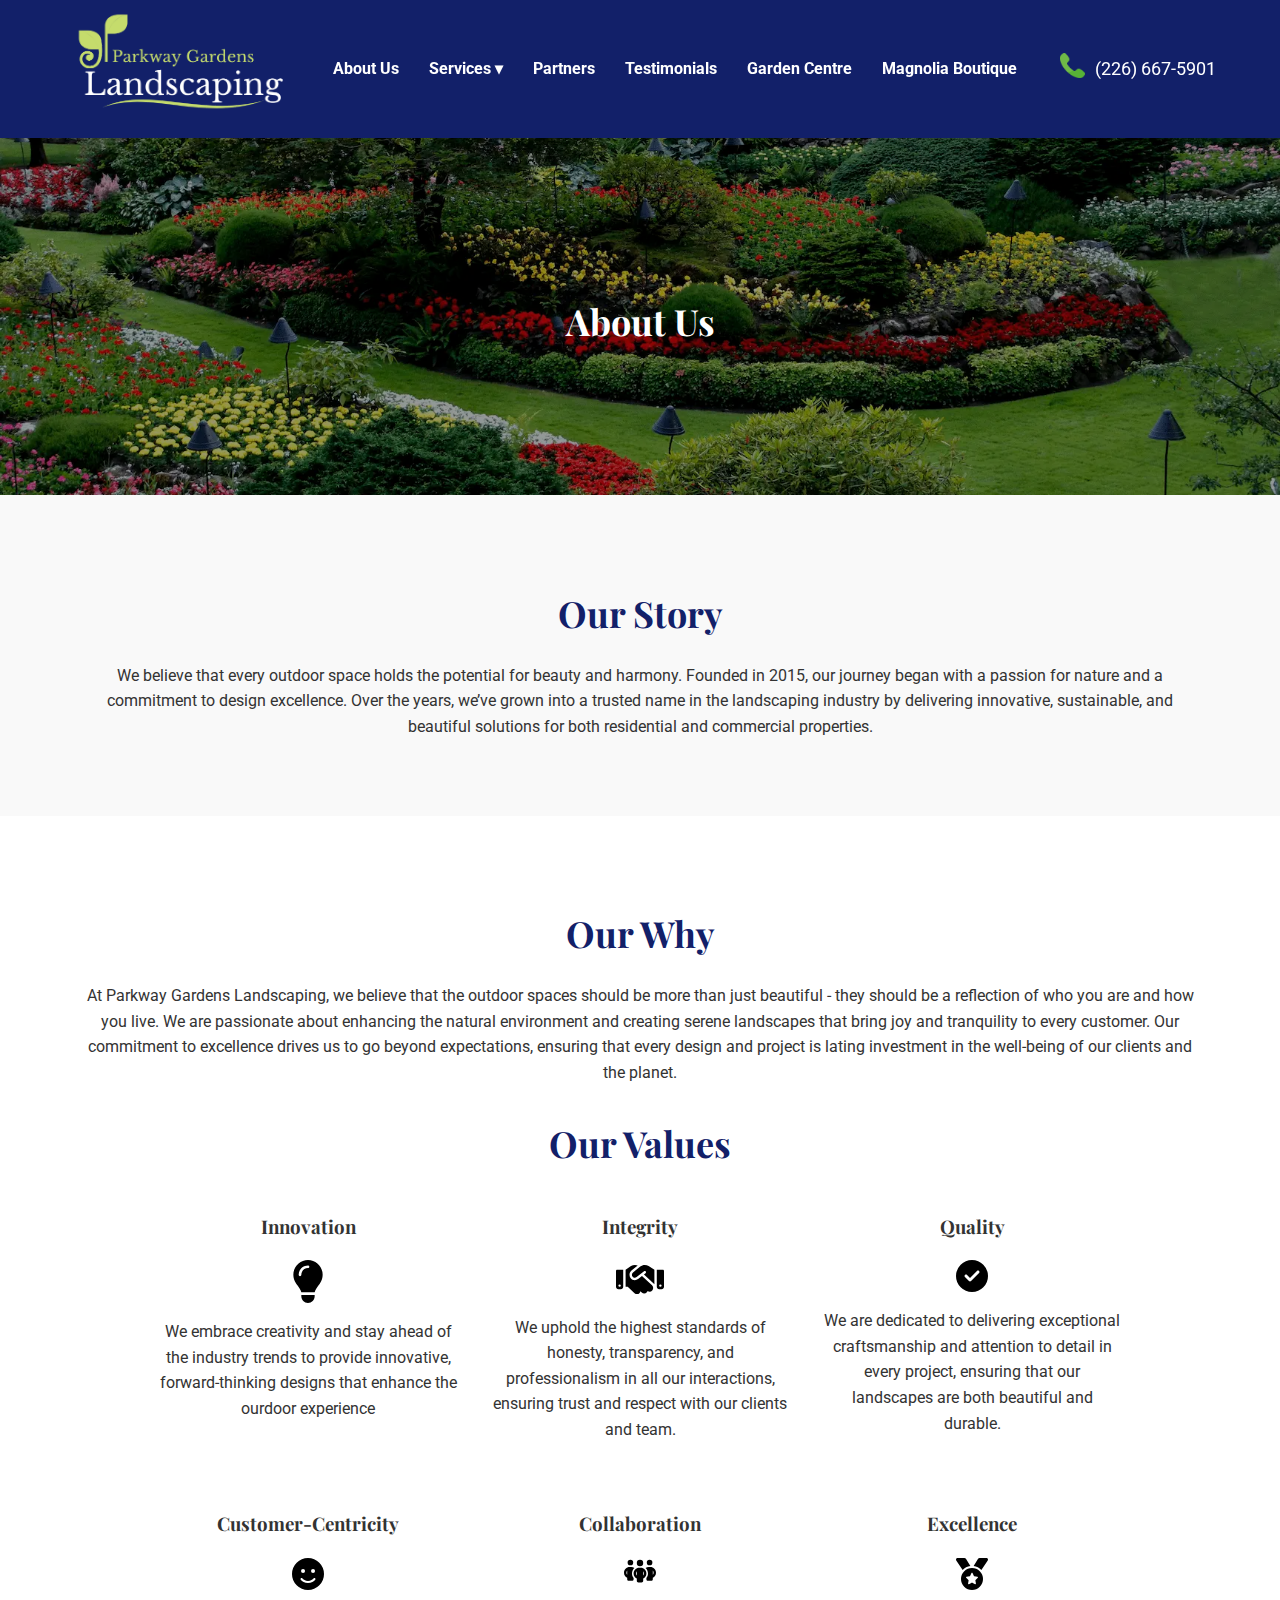
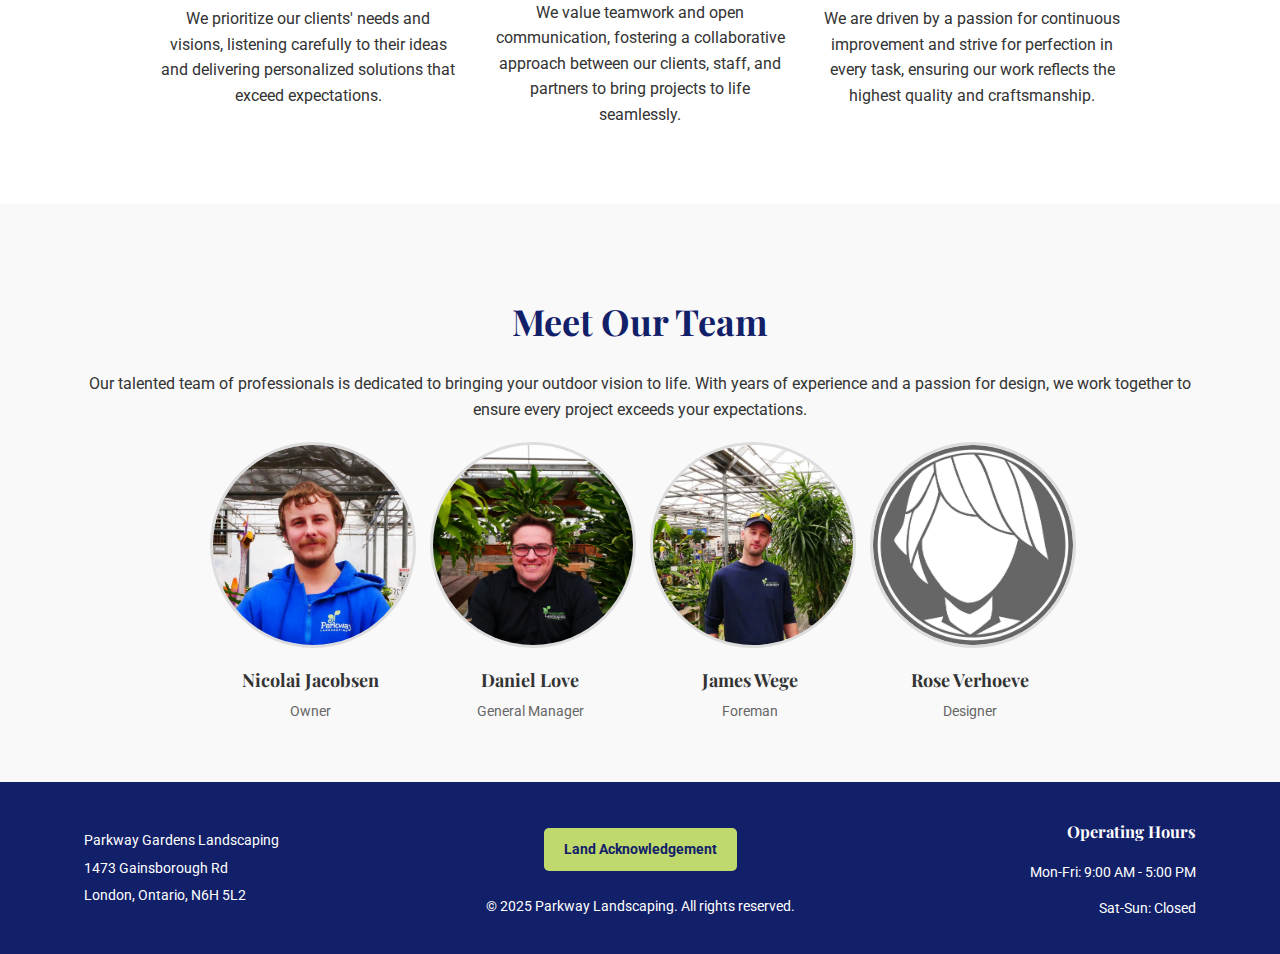
<file: about/index.html>
<!DOCTYPE html>
<html lang="en">
  <head>
    <meta charset="UTF-8" />
    <meta name="viewport" content="width=device-width, initial-scale=1.0" />
    <meta
      name="description"
      content="Learn more about Parkway Landscaping, our story, mission, and the team behind our beautiful outdoor transformations."
    />
    <title>About Us | Parkway Landscaping</title>
    <link rel="icon" type="image/x-icon" href="../images/Leaf Branding.png" />
    <link rel="stylesheet" href="../styles.css" />
    <link
      href="https://fonts.googleapis.com/css2?family=Roboto:wght@400;700&family=Playfair+Display:wght@400;700&display=swap"
      rel="stylesheet"
    />
    <!-- Google tag (gtag.js) -->
    <script async src="https://www.googletagmanager.com/gtag/js?id=G-NQPB2J04P1"></script>
    <script>
      window.dataLayer = window.dataLayer || [];
      function gtag() {
        dataLayer.push(arguments);
      }
      gtag("js", new Date());

      gtag("config", "G-NQPB2J04P1");
    </script>
  </head>
  <body>
    <header class="header">
      <div class="container">
        <div class="logo">
          <a href="../index.html">
            <img src="../images/Branding_w_navy.png" alt="Logo" class="image-logo" />
          </a>
        </div>

        <nav class="navbar desktop-nav">
          <ul class="nav-menu">
            <li><a href="../about/index.html">About Us</a></li>
            <li class="dropdown">
              <a class="dropbtn" href="#">Services &#9662;</a>
              <div class="dropdown-content">
                <a href="../services/design.html">Design</a>
                <a href="../services/softscape.html">Softscape</a>
                <a href="../services/hardscape.html">Hardscape</a>
                <a href="../services/maintenance.html">Maintenance</a>
                <a href="../services/seasonal.html">Seasonal Design</a>
              </div>
            </li>
            <li><a href="../partners/index.html">Partners</a></li>
            <li><a href="../testimonials/index.html">Testimonials</a></li>
            <li><a href="https://parkwaygardens.ca/" target="_blank">Garden Centre</a></li>
            <li>
              <a href="https://parkwaygardens.ca/pages/magnolia-boutique" target="_blank"
                >Magnolia Boutique</a
              >
            </li>
          </ul>
        </nav>

        <nav class="navbar mobile-nav">
          <div class="mobile-menu-toggle">
            <span></span>
            <span></span>
            <span></span>
          </div>
          <ul class="nav-menu">
            <li><a href="../about/index.html">About Us</a></li>
            <li><a href="../services/design.html">Design</a></li>
            <li><a href="../services/softscape.html">Softscape</a></li>
            <li><a href="../services/hardscape.html">Hardscape</a></li>
            <li><a href="../services/maintenance.html">Maintenance</a></li>
            <li><a href="../services/seasonal.html">Seasonal Design</a></li>
            <li><a href="../partners/index.html">Partners</a></li>
            <li><a href="../testimonials/index.html">Testimonials</a></li>
            <li><a href="https://parkwaygardens.ca/" target="_blank">Garden Centre</a></li>
            <li>
              <a href="https://parkwaygardens.ca/pages/magnolia-boutique" target="_blank"
                >Magnolia Boutique</a
              >
            </li>
          </ul>
        </nav>
        <div class="contact-info">
          <div>
            <span><img src="../images/phone-call.png" width="25px" /></span>
            <a href="tel:+12266675901">(226) 667-5901</a>
          </div>
        </div>
      </div>
    </header>
    <!-- About Us Hero Section -->
    <section class="hero" id="hero-home">
      <div class="container">
        <h2 style="color: white">About Us</h2>
      </div>
    </section>

    <!-- Our Story Section -->
    <section
      class="about-us"
      style="padding: 60px 20px; text-align: center; background-color: #f9f9f9"
    >
      <div class="container">
        <h2>Our Story</h2>
        <p>
          We believe that every outdoor space holds the potential for beauty and harmony. Founded in
          2015, our journey began with a passion for nature and a commitment to design excellence.
          Over the years, we’ve grown into a trusted name in the landscaping industry by delivering
          innovative, sustainable, and beautiful solutions for both residential and commercial
          properties.
        </p>
      </div>
    </section>

    <!-- Mission & Values Section -->
    <section class="mission-values" style="padding: 60px 20px; text-align: center">
      <div class="container">
        <h2>Our Why</h2>
        <p>
          At Parkway Gardens Landscaping, we believe that the outdoor spaces should be more than
          just beautiful - they should be a reflection of who you are and how you live. We are
          passionate about enhancing the natural environment and creating serene landscapes that
          bring joy and tranquility to every customer. Our commitment to excellence drives us to go
          beyond expectations, ensuring that every design and project is lating investment in the
          well-being of our clients and the planet.
        </p>
        <p></p>
        <h2>Our Values</h2>
        <div class="values">
          <div class="value-item">
            <h3>Innovation</h3>
            <img src="../images/svg/lightbulb-solid.svg" width="32px" />
            <p>
              We embrace creativity and stay ahead of the industry trends to provide innovative,
              forward-thinking designs that enhance the ourdoor experience
            </p>
          </div>
          <div class="value-item">
            <h3>Integrity</h3>
            <img src="../images/svg/handshake-solid.svg" width="48px" />
            <p>
              We uphold the highest standards of honesty, transparency, and professionalism in all
              our interactions, ensuring trust and respect with our clients and team.
            </p>
          </div>
          <div class="value-item">
            <h3>Quality</h3>
            <img src="../images/svg/circle-check-solid.svg" width="32px" />
            <p>
              We are dedicated to delivering exceptional craftsmanship and attention to detail in
              every project, ensuring that our landscapes are both beautiful and durable.
            </p>
          </div>
          <div class="value-item">
            <h3>Customer-Centricity</h3>
            <img src="../images/svg/face-smile-solid.svg" width="32px" />
            <p>
              We prioritize our clients' needs and visions, listening carefully to their ideas and
              delivering personalized solutions that exceed expectations.
            </p>
          </div>
          <div class="value-item">
            <h3>Collaboration</h3>
            <img src="../images/svg/people-group-solid.svg" width="32px" />
            <p>
              We value teamwork and open communication, fostering a collaborative approach between
              our clients, staff, and partners to bring projects to life seamlessly.
            </p>
          </div>
          <div class="value-item">
            <h3>Excellence</h3>
            <img src="../images/svg/medal-solid.svg" width="32px" />
            <p>
              We are driven by a passion for continuous improvement and strive for perfection in
              every task, ensuring our work reflects the highest quality and craftsmanship.
            </p>
          </div>
        </div>
      </div>
    </section>

    <!-- Meet Our Team Section -->
    <section class="team" style="padding: 60px 20px; text-align: center; background-color: #f9f9f9">
      <div class="container">
        <h2>Meet Our Team</h2>
        <p>
          Our talented team of professionals is dedicated to bringing your outdoor vision to life.
          With years of experience and a passion for design, we work together to ensure every
          project exceeds your expectations.
        </p>
      </div>
      <div class="team-members">
        <div class="team-member">
          <img src="../images/team/team2.webp" alt="Nicolai Jacobsen" />
          <h3>Nicolai Jacobsen</h3>
          <p>Owner</p>
        </div>
        <div class="team-member">
          <img src="../images/team/team3.webp" alt="Daniel Love" />
          <h3>Daniel Love</h3>
          <p>General Manager</p>
        </div>
        <div class="team-member">
          <img src="../images/team/team4.webp" alt="James Wege" />
          <h3>James Wege</h3>
          <p>Foreman</p>
        </div>
        <div class="team-member">
          <img src="../images/team/team5.jpg" alt="Rose Verhoeve" />
          <h3>Rose Verhoeve</h3>
          <p>Designer</p>
        </div>
      </div>
    </section>

    <!-- Footer -->

    <footer class="footer">
      <div class="container">
        <div class="info">
          <p>Parkway Gardens Landscaping</p>
          <p>1473 Gainsborough Rd</p>
          <p>London, Ontario, N6H 5L2</p>
        </div>
        <div>
          <!-- New Land Acknowledgement link -->
          <div style="margin: 24px 0">
            <a href="#" class="cta-button" id="landAckLink">Land Acknowledgement</a>
          </div>
          <p>&copy; 2025 Parkway Landscaping. All rights reserved.</p>
        </div>

        <div class="hours">
          <h3>Operating Hours</h3>
          <p>Mon-Fri: 9:00 AM - 5:00 PM</p>
          <p>Sat-Sun: Closed</p>
        </div>
      </div>
      <!-- Modal Overlay for Land Acknowledgement -->
      <div id="landAckModal" class="modal">
        <div class="modal-content">
          <span class="close">&times;</span>
          <h2>Land Acknowledgement</h2>
          <p>
            We acknowledge that we are located on the traditional lands of the Anishinaabek,
            Haudenosaunee, Lūnaapéewak and Attawandaron.
          </p>
          <p>
            We acknowledge all the treaties that are specific to this area: the Two Row Wampum Belt
            Treaty of the Haudenosaunee Confederacy/Silver Covenant Chain; the Beaver Hunting
            Grounds of the Haudenosaunee NANFAN Treaty of 1701; the McKee Treaty of 1790, the London
            Township Treaty of 1796, the Huron Tract Treaty of 1827, with the Anishinaabeg, and the
            Dish with One Spoon Covenant Wampum of the Anishnaabek and Haudenosaunee.
          </p>
          <p>
            This land continues to be home to diverse Indigenous people (First Nations, Métis and
            Inuit) whom we recognize as contemporary stewards of the land and vital contributors to
            society. We hold all that is in the natural world in our highest esteem and give honour
            to the wonderment of all things within Creation. We bring our minds together as one to
            share good words, thoughts, feelings and sincerely send them out to each other and to
            all parts of creation. We are grateful for the natural gifts in our world, and we
            encourage everyone to be faithful to the natural laws of Creation.
          </p>
          <p>
            The three Indigenous Nations that are neighbours to London are the Chippewas of the
            Thames First Nation; Oneida Nation of the Thames; and the Munsee-Delaware Nation who all
            continue to live as sovereign Nations with individual and unique languages, cultures and
            customs.
          </p>
          <p>
            This Land Acknowledgement is a first step towards reconciliation. Awareness means
            nothing without action. It is important that everyone takes the necessary steps towards
            decolonizing practices. We encourage everyone to be informed about the traditional
            lands, Treaties, history, and cultures of the Indigenous people local to their region.
          </p>
        </div>
      </div>
    </footer>
    <script src="../scripts/mobile.js"></script>
    <script src="../scripts/landmodal.js"></script>
  </body>
</html>
</file>
<file: styles.css>
/* ==========================================================================
   GENERAL STYLES
   ========================================================================== */
body {
  margin: 0;
  font-family: "Roboto", sans-serif;
  color: #333;
  line-height: 1.6;
}

.container {
  width: 90%;
  max-width: 1200px;
  margin: 0 auto;
}

h1,
h2,
h3 {
  font-family: "Playfair Display", serif;
}

h2 {
  font-size: 36px;
  margin-bottom: 20px;
  color: #122069;
  font-family: "Playfair Display", serif;
}

a {
  text-decoration: none;
  color: black;
}

a:hover {
  color: #122069;
}

/* ==========================================================================
         HEADER STYLES
     ========================================================================== */
.header {
  background: #122069;
  color: #fff;
  padding: 10px 0;
  position: sticky;
  top: 0;
  z-index: 1000;
  box-shadow: 0 2px 5px rgba(0, 0, 0, 0.1);
}

.header .container {
  display: flex;
  align-items: center;
  justify-content: space-between;
}

/* Logo */
.header .logo {
  display: flex;
  align-items: center;
}

.header .logo img {
  max-width: 225px;
}

.header .contact-info div {
  display: flex;
  align-items: center;
}

.header .contact-info a {
  color: #fff;
  margin-left: 10px;
  font-size: 18px;
}

/* ==========================================================================
         DESKTOP NAVIGATION STYLES
     ========================================================================== */
.desktop-nav {
  display: block;
}

.desktop-nav .nav-menu {
  list-style: none;
  padding: 0;
  margin: 0;
  display: flex;
  align-items: center;
  justify-content: center;
  flex-wrap: wrap;
}

.desktop-nav .nav-menu li {
  margin: 0 15px;
  position: relative;
}

.desktop-nav .nav-menu li a {
  color: #fff;
  font-weight: bold;
}

/* Desktop Dropdown */
.desktop-nav .dropdown-content {
  display: none;
  position: absolute;
  top: 100%;
  left: 0;
  background-color: #122069;
  box-shadow: 0 2px 5px rgba(0, 0, 0, 0.15);
  min-width: 160px;
  z-index: 1;
}

.desktop-nav .dropdown-content a {
  padding: 10px 15px;
  color: white;
  display: block;
}

.desktop-nav .dropdown-content a:hover {
  background-color: #343d6b;
}

.desktop-nav .dropdown:hover .dropdown-content {
  display: block;
}

/* ==========================================================================
         MOBILE NAVIGATION STYLES
     ========================================================================== */
.mobile-nav {
  display: none; /* hidden on desktop */
  position: relative;
}

.mobile-nav .mobile-menu-toggle {
  cursor: pointer;
  display: flex;
  flex-direction: column;
  width: 30px;
  height: 25px;
  justify-content: space-between;
  margin-right: 20px;
}

.mobile-nav .mobile-menu-toggle span {
  display: block;
  height: 3px;
  background: #fff;
  border-radius: 3px;
}

/* Mobile nav-menu container */
.mobile-nav .nav-menu {
  list-style: none;
  padding: 10px 0;
  margin: 0;
  display: none; /* toggled by JS */
  flex-direction: column;
  align-items: center;
  background: #122069;
  position: absolute;
  top: 60px; /* adjust based on header height */
  left: 0;
  width: 90vw;
  overflow-y: auto;
  box-sizing: border-box;
}

.mobile-nav .nav-menu.active {
  display: flex;
}

.mobile-nav .nav-menu li {
  width: 100%;
  text-align: center;
  margin: 10px 0;
}

.mobile-nav .nav-menu li a {
  display: block;
  width: 100%;
  padding: 10px 0;
  box-sizing: border-box;
  color: #fff;
  font-weight: bold;
}

/* ==========================================================================
         HERO SECTION
     ========================================================================== */
.hero {
  color: #fff;
  text-align: center;
  padding: 125px 0;
  position: relative;
}

#hero-home {
  background: url("images/banners/garden-banner-01.webp") no-repeat center center/cover;
}

.hero::before {
  content: "";
  position: absolute;
  top: 0;
  left: 0;
  width: 100%;
  height: 100%;
  background: rgba(0, 0, 0, 0.4);
  z-index: 1;
}

.hero .container {
  position: relative;
  z-index: 2;
}

.hero h1 {
  font-size: 36px;
  color: white;
}

.hero p {
  font-size: 18px;
}

/* ==========================================================================
         CALL-TO-ACTION BUTTON
     ========================================================================== */
.cta-button {
  display: inline-block;
  padding: 10px 20px;
  background: #bfd96c;
  color: #122069;
  border-radius: 5px;
  font-weight: bold;
}

.cta-button:hover {
  background: #122069;
  color: #bfd96c;
}

/* ==========================================================================
         HOME SERVICES SECTION
     ========================================================================== */
.services {
  padding: 50px 0;
  background: #f9f9f9;
  text-align: center;
}

.service-cards {
  display: flex;
  gap: 20px;
  justify-content: center;
  margin-bottom: 20px;
  flex-wrap: wrap;
}

.service-cards .card {
  flex: 1;
  background: #fff;
  padding: 20px;
  border-radius: 5px;
  box-shadow: 0 2px 4px rgba(0, 0, 0, 0.1);
  cursor: pointer;
  min-width: 300px;
  max-width: 300px;
}

.card h3 {
  color: #122069;
}

@media (max-width: 768px) {
  .service-cards {
    flex-direction: column;
  }
}

/* ==========================================================================
         PORTFOLIO SECTION
     ========================================================================== */
.portfolio {
  padding: 50px 0;
  text-align: center;
}

.gallery {
  display: flex;
  gap: 10px;
  justify-content: center;
  flex-wrap: wrap;
}

.gallery img {
  width: 100%;
  max-width: 300px;
  max-height: 300px;
  border-radius: 5px;
  box-shadow: 0 2px 4px rgba(0, 0, 0, 0.1);
}

@media (max-width: 768px) {
  .gallery img {
    max-width: 45%;
  }
}

@media (max-width: 480px) {
  .gallery img {
    max-width: 100%;
  }
}

/* ==========================================================================
         TESTIMONIALS SECTION
     ========================================================================== */
.testimonials {
  padding: 50px 0;
  background: #f9f9f9;
  text-align: center;
}

.testimonial-cards {
  display: flex;
  gap: 20px;
  justify-content: center;
}

.testimonial-cards .card {
  flex: 1;
  background: #fff;
  padding: 20px;
  border-radius: 5px;
  box-shadow: 0 2px 4px rgba(0, 0, 0, 0.1);
  font-style: italic;
}

.testimonial-cards .card span {
  display: block;
  margin-top: 10px;
  font-weight: bold;
}

/* ==========================================================================
         CONTACT SECTION
     ========================================================================== */
.contact {
  padding: 50px 0;
  text-align: center;
}

.contact form {
  max-width: 600px;
  margin: 0 auto;
}

.contact form input,
.contact form textarea {
  width: 95%;
  padding: 10px;
  margin: 10px 0;
  border: 1px solid #ccc;
  border-radius: 5px;
}

.contact form button {
  width: 100%;
  padding: 10px;
  background: #bfd96c;
  color: #122069;
  border: none;
  border-radius: 5px;
  font-size: 16px;
  font-weight: bold;
}

.contact form button:hover {
  background: #122069;
  color: #bfd96c;
}

/* ==========================================================================
         FOOTER STYLES
     ========================================================================== */
.footer {
  background: #122069;
  color: #fff;
  text-align: center;
  padding: 20px 0;
  font-size: 14px;
}

.footer .container {
  display: flex;
  justify-content: space-between;
  align-items: center;
  flex-wrap: wrap;
}

.footer .info {
  flex: 1;
  text-align: left;
  margin-left: 20px;
}

.footer .info p {
  margin: 5px 0;
}

.footer .hours {
  flex: 1;
  text-align: right;
  margin-right: 20px;
}

/* ==========================================================================
         NAVIGATION TOGGLE BETWEEN DESKTOP & MOBILE
     ========================================================================== */
@media (max-width: 768px) {
  .desktop-nav {
    display: none;
  }
  .mobile-nav {
    display: block;
  }

  .header .logo {
    display: none;
  }
}

/* Lightbox Overlay */
.lightbox-overlay {
  position: fixed;
  top: 0;
  left: 0;
  width: 100%;
  height: 100%;
  background: rgba(0, 0, 0, 0.8);
  display: none;
  align-items: center;
  justify-content: center;
  z-index: 10000;
  cursor: zoom-out;
}

.lightbox-overlay img {
  max-width: 90%;
  max-height: 90%;
  border-radius: 5px;
  box-shadow: 0 0 20px rgba(0, 0, 0, 0.5);
}

.page {
  padding: 60px 0;
  text-align: center;
  background: #f9f9f9;
}

.page h1 {
  font-size: 42px;
  margin-bottom: 20px;
  color: #122069;
  font-family: "Playfair Display", serif;
}

.page p {
  font-size: 18px;
  font-family: "Roboto", sans-serif;
}

.subject-input {
  border: 0px !important;
}

.subject-input :hover {
  border: 0px !important;
}

.subject-input :focus {
  border: 0px !important;
}

.values {
  display: flex;
  flex-direction: row;
  flex-wrap: wrap;
  gap: 2rem;
  justify-content: center;
}

.value-item {
  display: flex;
  max-width: 300px;
  flex-direction: column;
  align-items: center;
}

/* Modal overlay */
.modal {
  display: none; /* Hidden by default */
  position: fixed;
  z-index: 1000; /* Ensure it appears on top */
  left: 0;
  top: 0;
  width: 100%;
  height: 100%;
  overflow: auto; /* Enable scrolling if needed */
  background-color: rgba(0, 0, 0, 0.5); /* Semi-transparent background */
}

/* Modal content box */
.modal-content {
  background-color: #fefefe;

  margin: 15% auto; /* 15% from the top, centered horizontally */
  padding: 20px;
  border: 1px solid #888;
  width: 80%;
  max-width: 600px;
  border-radius: 8px;
}

.modal-content p {
  text-align: start;
  color: black;
}

/* Close button */
.close {
  color: #aaa;
  float: right;
  font-size: 28px;
  font-weight: bold;
  cursor: pointer;
}

.close:hover,
.close:focus {
  color: #000;
  text-decoration: none;
}

.partner-cards {
  display: flex;
  gap: 20px;
  justify-content: center;
  margin-bottom: 20px;
  flex-wrap: wrap;
}

.partner-cards .card {
  flex: 1;
  display: flex;
  flex-direction: column;
  justify-content: center;
  align-items: center;
  background: #fff;
  padding: 20px;
  border-radius: 5px;
  box-shadow: 0 2px 4px rgba(0, 0, 0, 0.1);
  cursor: pointer;
  min-width: 500px;
  max-width: 300px;
}

.team-members {
  display: flex;
  justify-content: center;
  flex-wrap: wrap;
  gap: 20px;
  margin-top: 20px;
}

.team-member {
  text-align: center;
  max-width: 200px;
}

.team-member img {
  width: 200px;
  height: 200px;
  border-radius: 50%;
  object-fit: cover;
  border: 3px solid #ddd;
}

.team-member h3 {
  margin: 10px 0 5px;
  font-size: 18px;
  font-weight: bold;
}

.team-member p {
  margin: 0;
  font-size: 14px;
  color: #666;
}
</file>
